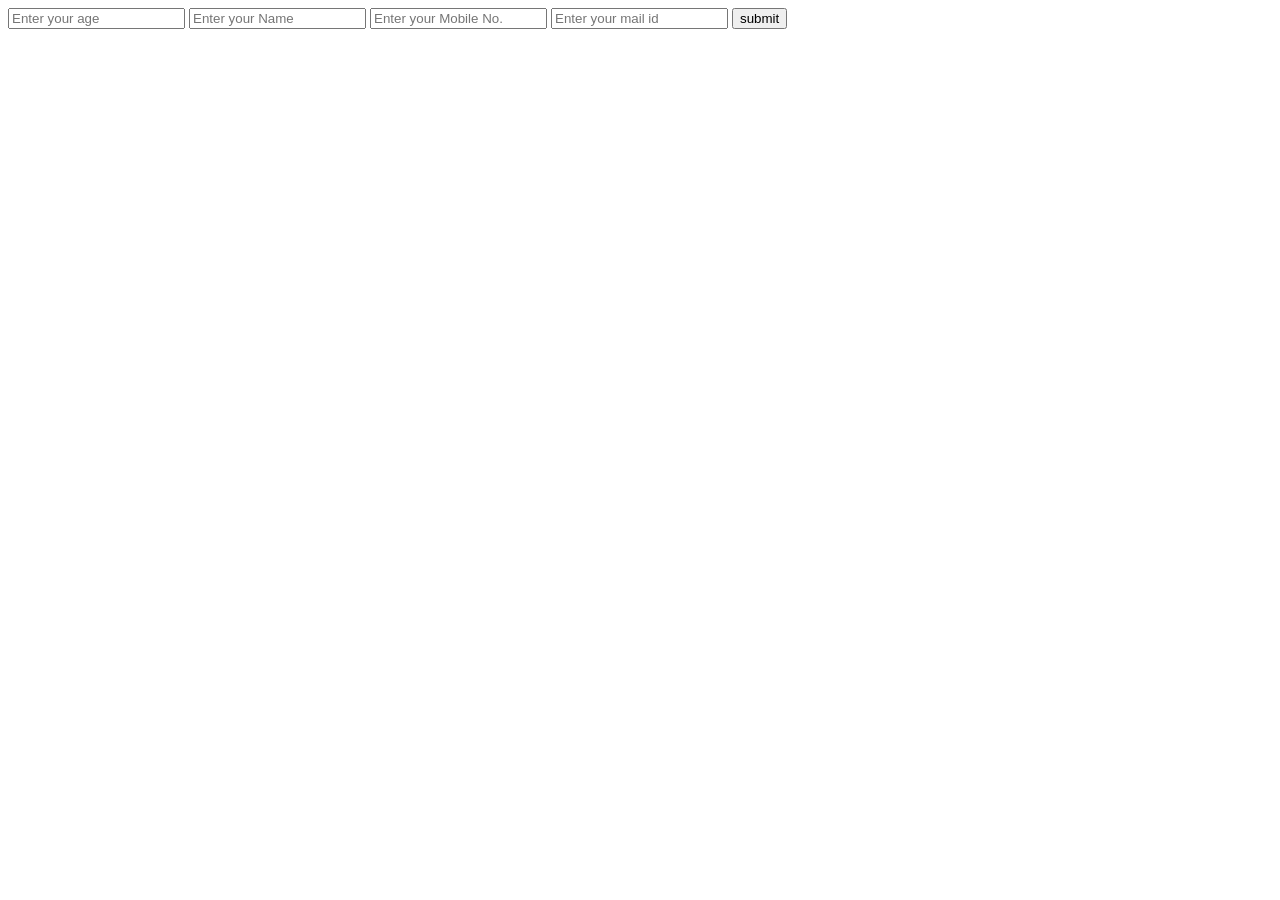
<file: age.html>
<!DOCTYPE html>
<html lang="en">
<head>
    <meta charset="UTF-8">
    <meta http-equiv="X-UA-Compatible" content="IE=edge">
    <meta name="viewport" content="width=device-width, initial-scale=1.0">
    <title>Document</title>
</head>
<body>
    <input class="age" type="number" placeholder="Enter your age">
    <input class="name" type="text" placeholder="Enter your Name">
    <input class="phone" type="numbers" placeholder="Enter your Mobile No.">
    <input class="gmail" type="text" placeholder="Enter your mail id">
    <button class="btn">submit</button>
    <script src="age.js"></script>
</body>
</html>
</file>
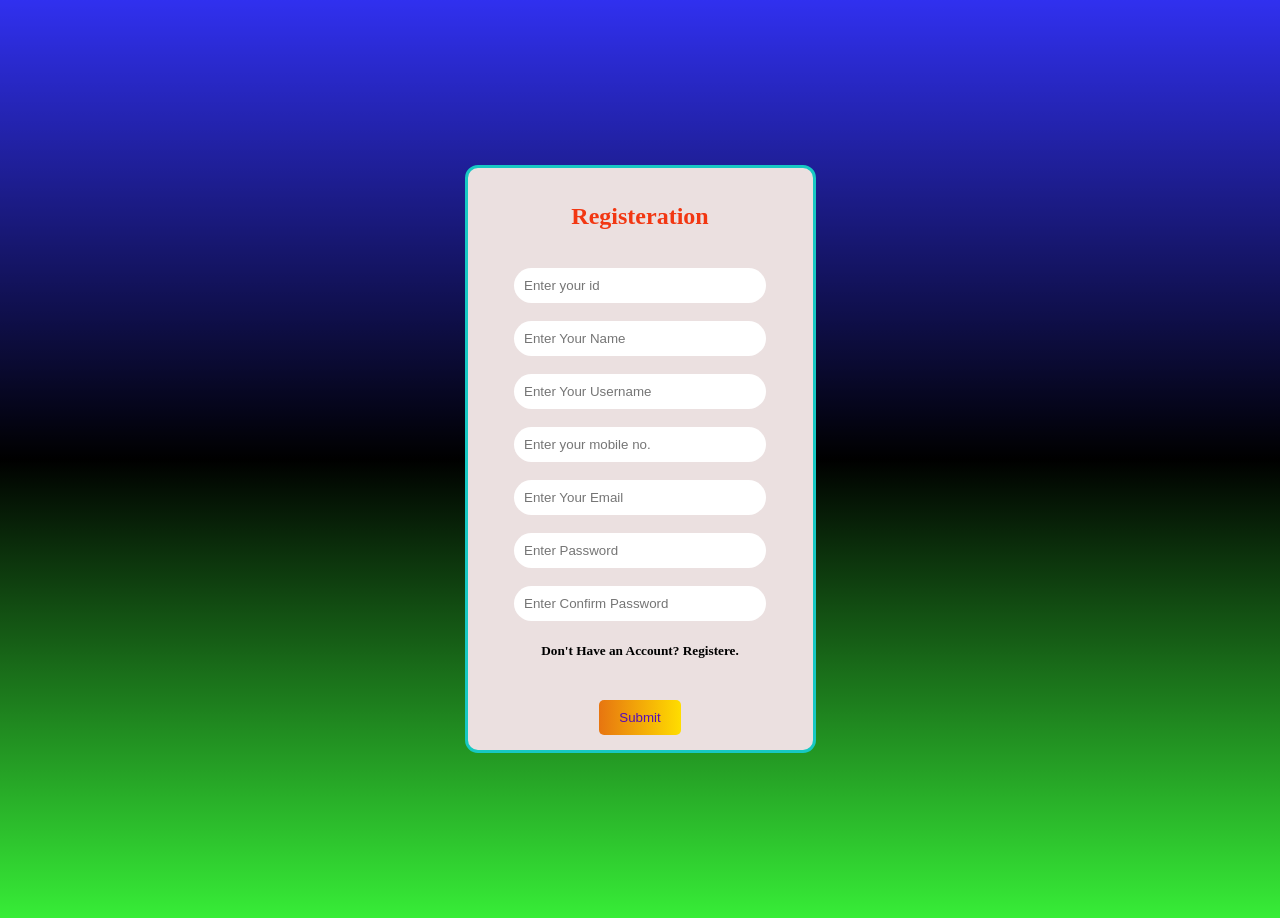
<file: apidata.html>
<!DOCTYPE html>
<html lang="en">
<head>
    <meta charset="UTF-8">
    <meta http-equiv="X-UA-Compatible" content="IE=edge">
    <meta name="viewport" content="width=device-width, initial-scale=1.0">
    <title> Registeration </title>
  <style>

    body {
   font-family: Baskerville Old Face;
   background-image: linear-gradient(to top, rgba(0, 255, 0, 0.712),black, rgba(0, 0, 255, 0.75));
   background-size: cover;
   margin: 0;
   padding: 0;
   display: flex;
   justify-content: center;
   align-items: center;
   height: 102vh;
}

#signup-box {
   background-color: rgb(235, 224, 224);
   border-radius: 13px;
   box-shadow: 10 10 5px rgba(0, 0, 0, 0.1);
   padding: 15px;
   width: 315px;
   height:550x;
   border: 3px solid rgb(23, 200, 195);
   
}

#signup-box h2 {
   text-align: center;
   margin-bottom: 20px;
   color:rgb(242, 55, 18);
}

#signup-box input[type="text"]
{
   width: 80%;
   padding: 10px;
   left: 40px;
   border: 5px rgba(21, 19, 19, 0.752);
   border-radius: 20px;
   box-sizing: border-box;
   align-items: center;
}

.btn-gradient {
   background: linear-gradient(to right, #e77510, #ffdd00);
   color: rgb(84, 13, 183);
   border: none;
   padding: 10px 20px;
   border-radius: 5px;
   cursor: pointer;
 }
 
 .btn-gradient:hover {
   background: linear-gradient(to right, #c6d0db, #00c3cd);
   scale:1.2;
        transition: scale 1s;
 }
 </style>
</head>
<body bgcolor="silver">
  <center>
    <section id="signup">
        <div class="container mt-3 contactContent">
                <div id="signup-box">
                  <h2> Registeration </h2>
                <form>
                   <br>
                    <input type="text" placeholder="Enter your id" id="id">
                     </br>
                   <br>
                    <input type="text" placeholder="Enter Your Name" id="name">
                     </br>
                   <br>
                    <input type="text" placeholder="Enter Your Username" id="uname">
                     </br>
                   <br>
                    <input type="text" placeholder="Enter your mobile no." id="phone">
                  </br>
                    <br>
                    <input type="text" placeholder="Enter Your Email" id="gmail">
                  </br>
                    <br>
                    <input type="text" placeholder="Enter Password" id="pass">
                  </br>
                  <br>
                    <input type="text" placeholder="Enter Confirm Password" id="cpass">
                  </br>
                  <h5> Don't Have an Account? Registere. </h5>
        <br>
        <button class="btn btn-gradient" onclick="sub()"> Submit </button>

     </br>
    </div>          
    
    </form>
            
                <!-- <button style="background-color: rgb(214, 210, 229);" type="button" class="btn btn-
     success mt-3" onclick="alert('submitted ')"> submit </button> -->
            </div>
        </div>
</section>
</center>
<script src="./apidata.js"></script>

</body>
</html>
</file>
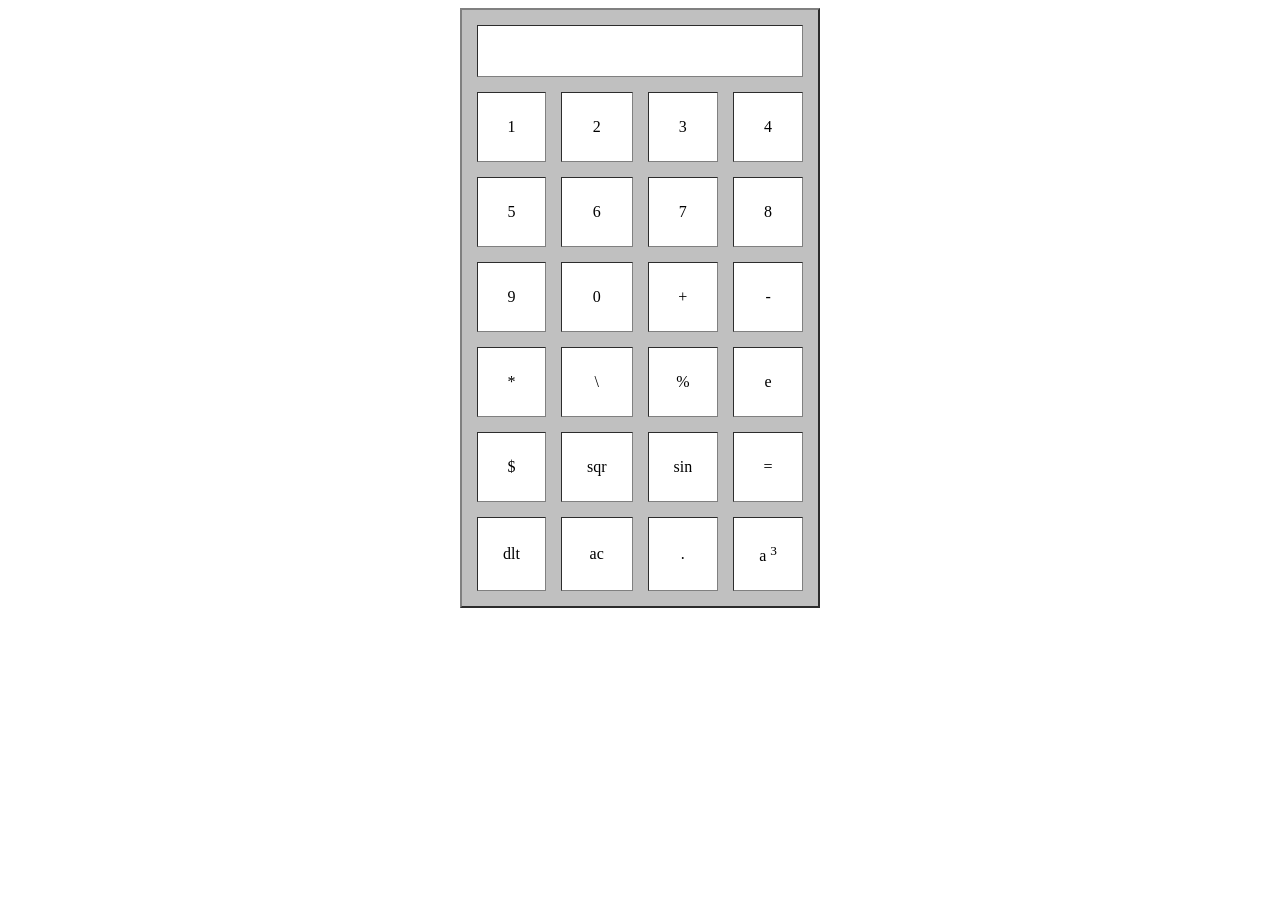
<file: calculator.html>
<!DOCTYPE html>
<html lang="en">
<head>
    <meta charset="UTF-8">
    <meta http-equiv="X-UA-Compatible" content="IE=edge">
    <meta name="viewport" content="width=device-width, initial-scale=1.0">
    <title>Document</title>
</head>
<body>
    <!-- <div><b><a class="calculator">Calculator :-</a></b></div> -->
    <table border="2px" align="center" cellpadding="25px" cellspacing="15px" bgcolor="silver">
        <tr align="center" bgcolor="white">
           <td colspan="4" id="ans"> </td>

        </tr>
        <tr align="center" bgcolor="white">
            <td onclick="calculate(1)">1</td>
            <td onclick="calculate(2)">2</td>
            <td onclick="calculate(3)">3</td>
            <td onclick="calculate(4)">4</td>

        </tr>

        <tr align="center" bgcolor="white">
            <td onclick="calculate(5)">5</td>
            <td onclick="calculate(6)">6</td>
            <td onclick="calculate(7)">7</td>
            <td onclick="calculate(8)">8</td>
        </tr>

        <tr align="center" bgcolor="white">
            <td onclick="calculate(9)">9</td>
            <td onclick="calculate(0)">0</td>
            <td onclick="calculate('+')">+</td>
            <td onclick="calculate('-')">-</td>

        </tr>
        <tr align="center" bgcolor="white">
            <td onclick="calculate('*')">*</td>
            <td onclick="calculate('!')">\</td>
            <td onclick="calculate('log')">%</td>
            <td onclick="calculate('e')">e</td>
        </tr>

        <tr align="center" bgcolor="white">
            <td onclick="calculate('$')">$</td>
            <td onclick="calculate('sqr')">sqr</td>
            <td onclick="calculate('sin')">sin</td>
            <td onclick="final()">=</td>


        </tr>
        <tr align="center" bgcolor="white">
            <td onclick="del()">dlt</td>
            <td onclick="ac()">ac</td>
            <td onclick="calculate('.')">.</td>
            <td onclick="cube()">a <sup>3</sup></td>
            
            


        </tr>


    </table>
    <script src="calculate.js"></script>
</body>
</html>
 <!-- by can't i print more than two digits number in calspace? -->
</file>
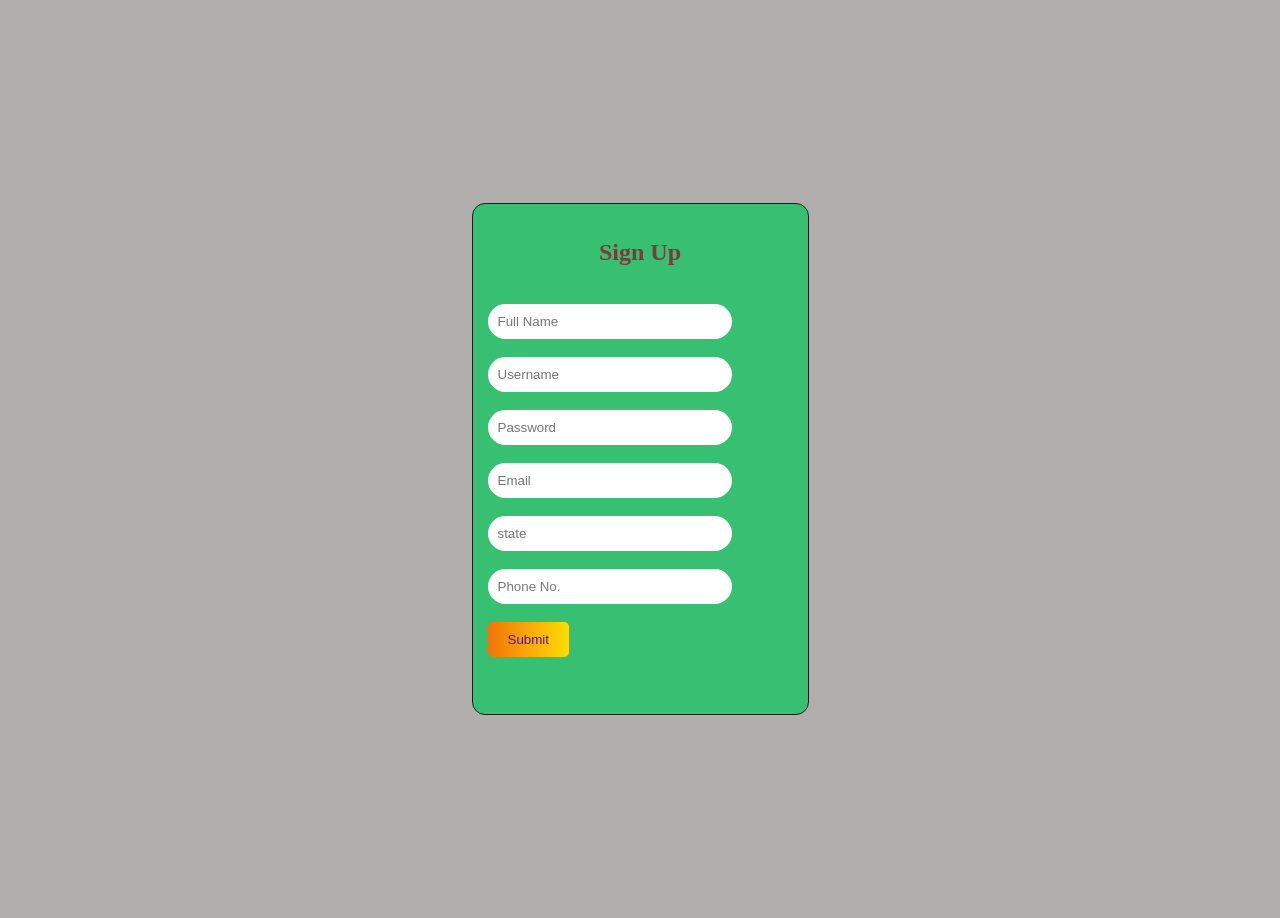
<file: index2.html>
<!DOCTYPE html>
<html lang="en">
<head>
    <meta charset="UTF-8">
    <meta http-equiv="X-UA-Compatible" content="IE=edge">
    <meta name="viewport" content="width=device-width, initial-scale=1.0">
    <title>Sign Up/Register</title>
    <link rel="stylesheet" href="./2.css">
</head>

<body bgcolor="silver">
    <section id="signup">
        <div class="container mt-3 contactContent">
            <form method="post" action="mailto:devbaghel0061@gmail.com">
            <!-- <h><a href="mailto:devbaghe0061@gmailcom" class="text-center">Contact Me</a></h> -->
            <div class="col-lg-6">
                <!-- form fields -->
                <!-- <img class="img" src="Downloads/bi13.jpeg"> -->
                <div class="signup-box">
                  <h2>Sign Up</h2>
                <form>
                   <br>
                    <input type="text" class="form-control mt-10" placeholder="Full Name" class="details">
                     </br>
                   <br>
                    <input type="text" class="form-control mt-15" placeholder="Username" class="details">
                     </br>
                   <br>
                    <input type="password" class="form-control mt-15" placeholder="Password" class="details">
                     </br>
                   <br>
                    <input type="email" class="form-control mt-10" placeholder="Email" class="details">
                  </br>
                    <br>
                    <input type="text" class="form-control mt-15" placeholder="state" class="details">
                  </br>
                    <br>
                    <input type="number" class="form-control mt-15" placeholder="Phone No." class="details">
                  </br>
        <br>
        <button class="btn btn-gradient"> Submit </button>

     </br>
    </div>          
    
    </form>
            
                <!-- <button style="background-color: rgb(214, 210, 229);" type="button" class="btn btn-
     success mt-3" onclick="alert('submitted ')"> submit </button> -->
            </div>
            </form>
        </div>
</section>

</body>
</html>
</file>
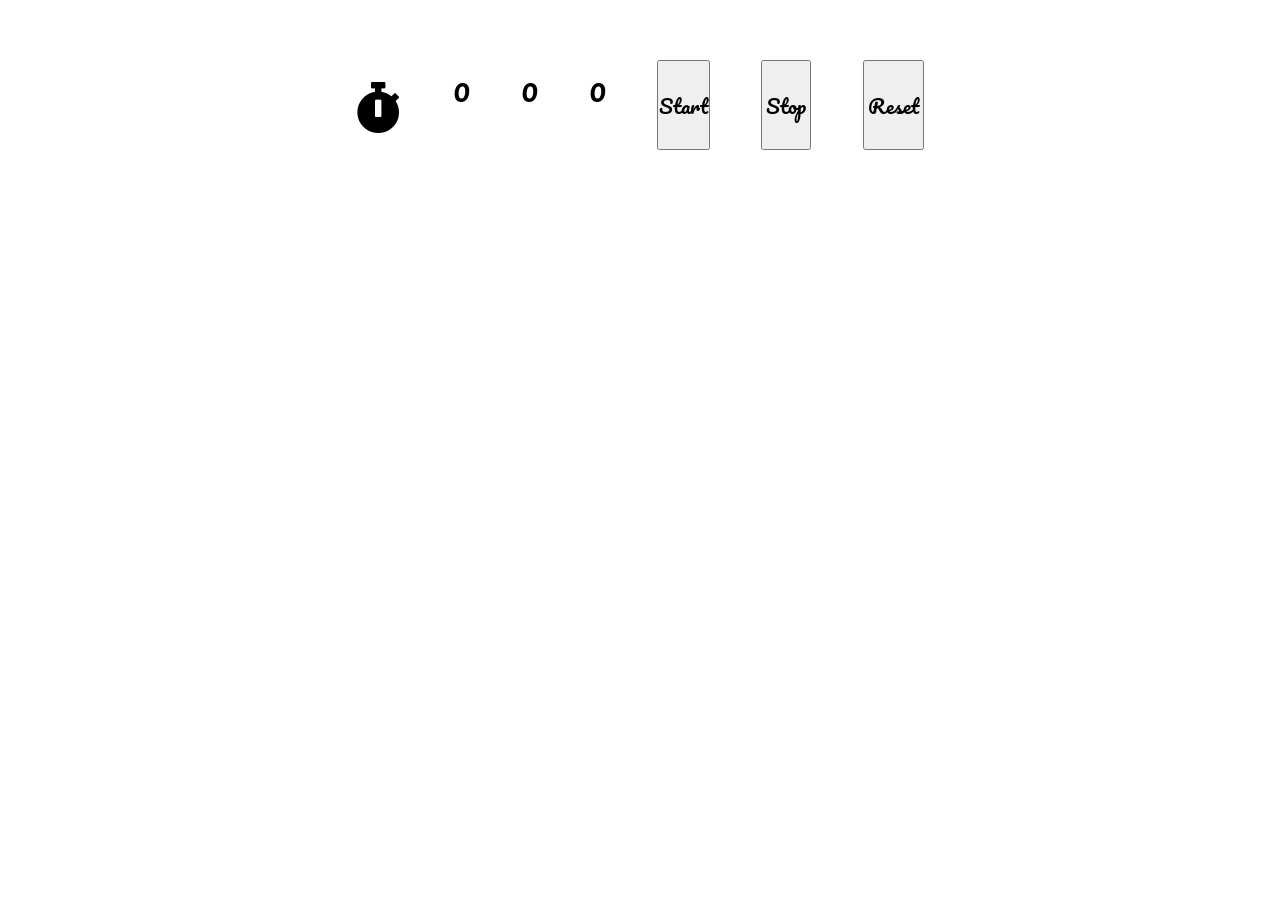
<file: stopwatch.html>
<!DOCTYPE html>
<html lang="en">
<head>
    <meta charset="UTF-8">
    <meta http-equiv="X-UA-Compatible" content="IE=edge">
    <meta name="viewport" content="width=device-width, initial-scale=1.0">
    <title>Document</title>
    <link rel="stylesheet" href="https://cdnjs.cloudflare.com/ajax/libs/font-awesome/5.15.4/css/all.min.css">
    <style>
      @import url('https://fonts.googleapis.com/css2?family=Pacifico&display=swap');
      *{
        font-family: "pacifico",cursive;
         font-family: 400;
         font-style: normal;
      }
      #main{
        display:flex;
        justify-content: center;
        font-size: 2.5vw;
        padding: 10px;
        margin: 0 10px;
        gap: 4vw;
        margin-top: 50px;
    }
    #start{
    font-size: 1.6vw;
    padding: 0px;
    margin: 0;
    cursor: pointer;
    margin-bottom: 10px;
  }
  #stop{
    font-size: 1.6vw;
    padding: 3px;
    margin: 0 ;
    cursor: pointer;
    margin-bottom: 10px;
  }
  #restart{
    font-size: 1.6vw;
    padding: 3px;
    margin: 0 ;
    cursor: pointer;
    margin-bottom: 10px;
  }
  .watch-face {
    font-size: 4vw;
    margin-bottom: 10px;
  }
        
      /* 
      #hours{
        position: fixed;
        block-size: 50px;
        border: 2px;
        font-size: 30px;
        content: hours;
      }
      #minutes{
        position: fixed;
        block-size: 50px;
        border: 2px;
        font-size: 30px;
        content: minutes;
      }
      #second{
        position: fixed;
        block-size: 50px;
        border: 2px;
        font-size: 30px;
        content: seconds;
      } */

    </style>
</head>
<body onload="timer()">
    <section id="main">
 <div class="watch-face">
<i class="fas fa-stopwatch"></i>
 </div>
    <div id="hours">0</div>
    <div id="minutes">0</div>
    <div id="seconds">0</div>
<button id="start"> Start </button>
<button id="stop"> Stop </button>
<button id="restart"> Reset </button>
    </section>

    <script src="stopwatch.js"></script>
    
</body>
</html>
</file>
<file: 2.css>
body {
   font-family: Baskerville Old Face;
   background-color:rgba(174, 171, 171, 0.962);
   margin: 0;
   padding: 0;
   display: flex;
   justify-content: center;
   align-items: center;
   height: 102vh;
}

.signup-box {
   background-color: rgb(55, 192, 114);
   border-radius: 13px;
   box-shadow: 10 10 5px rgba(0, 0, 0, 0.1);
   padding: 15px;
   width: 305px;
   height:480px;
   border: 1.5px solid rgb(28, 28, 26);
}

.signup-box h2 {
   text-align: center;
   margin-bottom: 20px;
   color:rgb(130, 56, 56);
}

.signup-box input[type="text"],
.signup-box input[type="email"],
.signup-box input[type="password"],
.signup-box input[type="submit"], 
.signup-box input[type="number"]
{
   width: 80%;
   padding: 10px;
   left: 35px;
   border: 1px rgba(21, 19, 19, 0.752);
   border-radius: 25px;
   box-sizing: border-box;
   align-items: center;
}

.btn-gradient {
   background: linear-gradient(to right, #f17507, #ffdd00);
   color: rgb(84, 13, 183);
   border: none;
   padding: 10px 20px;
   border-radius: 5px;
   cursor: pointer;
 }
 
 .btn-gradient:hover {
   background: linear-gradient(to right, #0056b3, #009acd);
 }
/* .img{
   position: absolute;
   width:350px;
   height:400px;
} */
</file>
